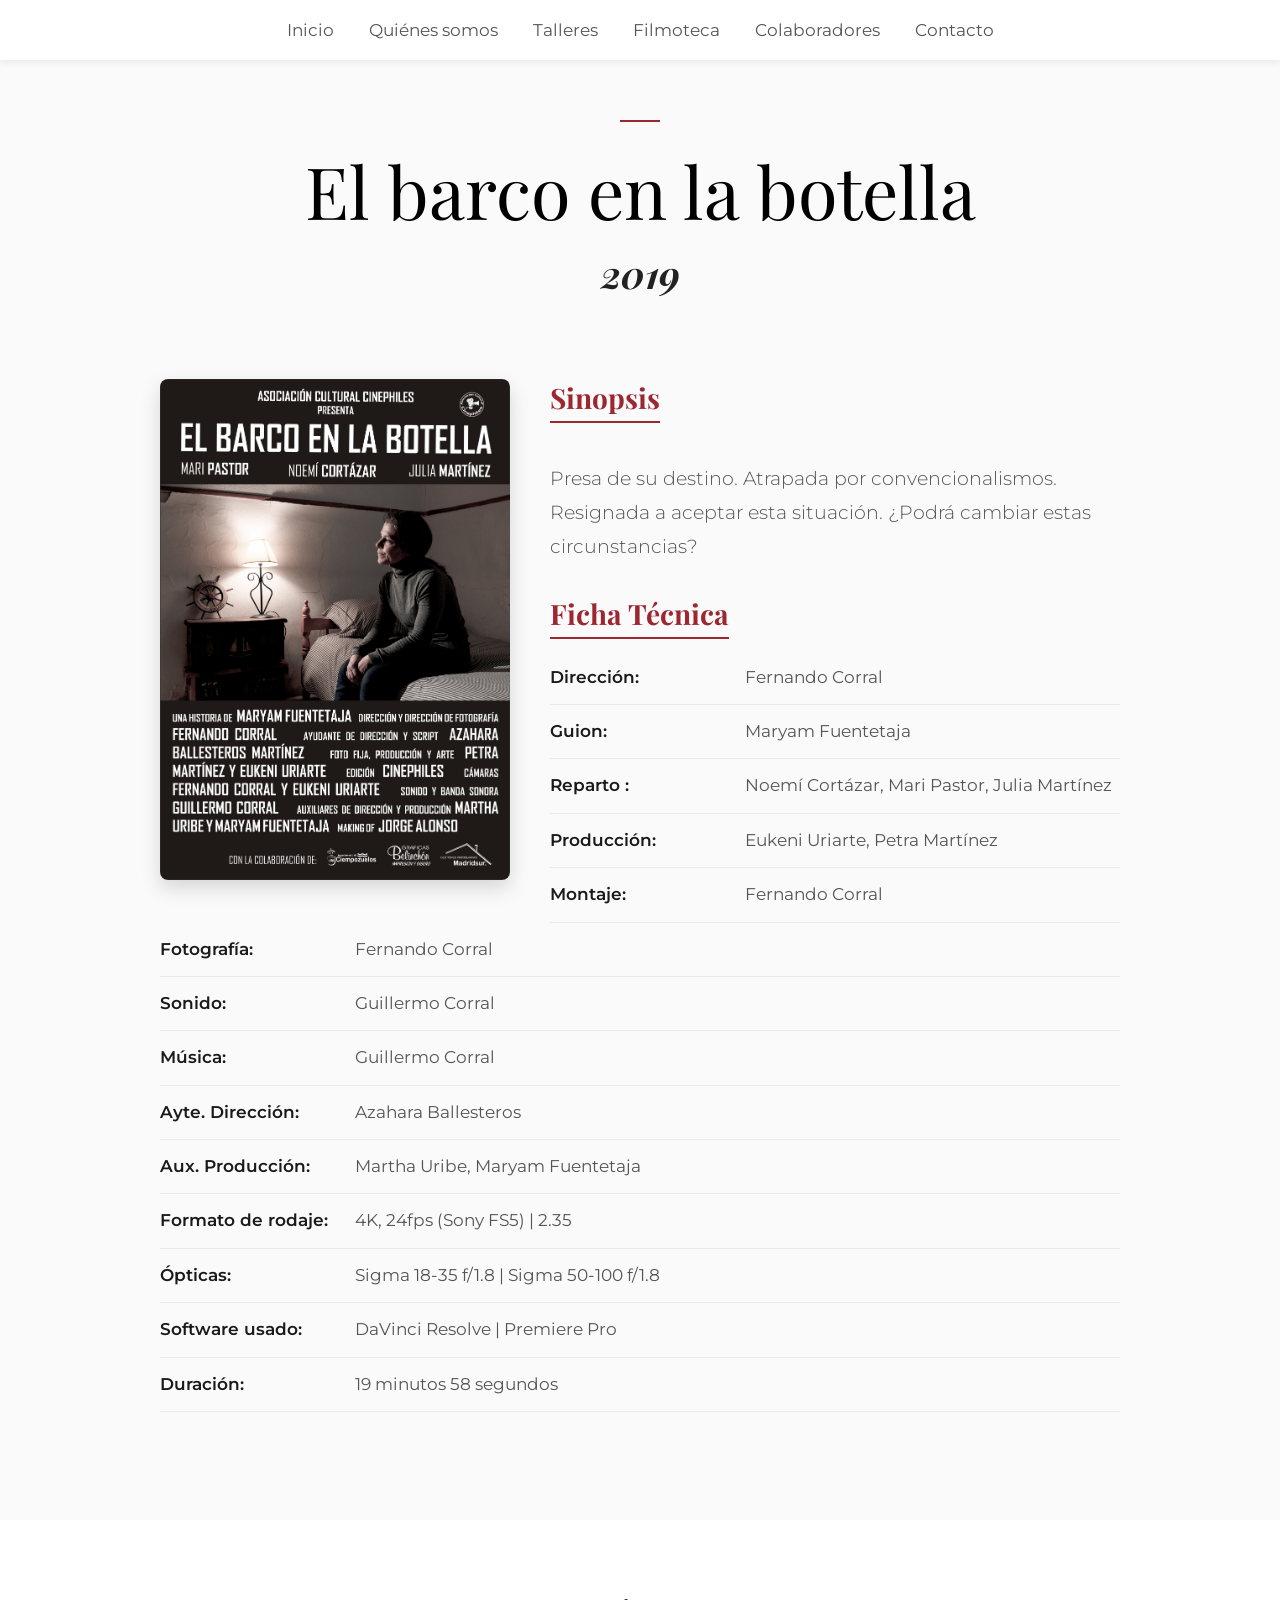
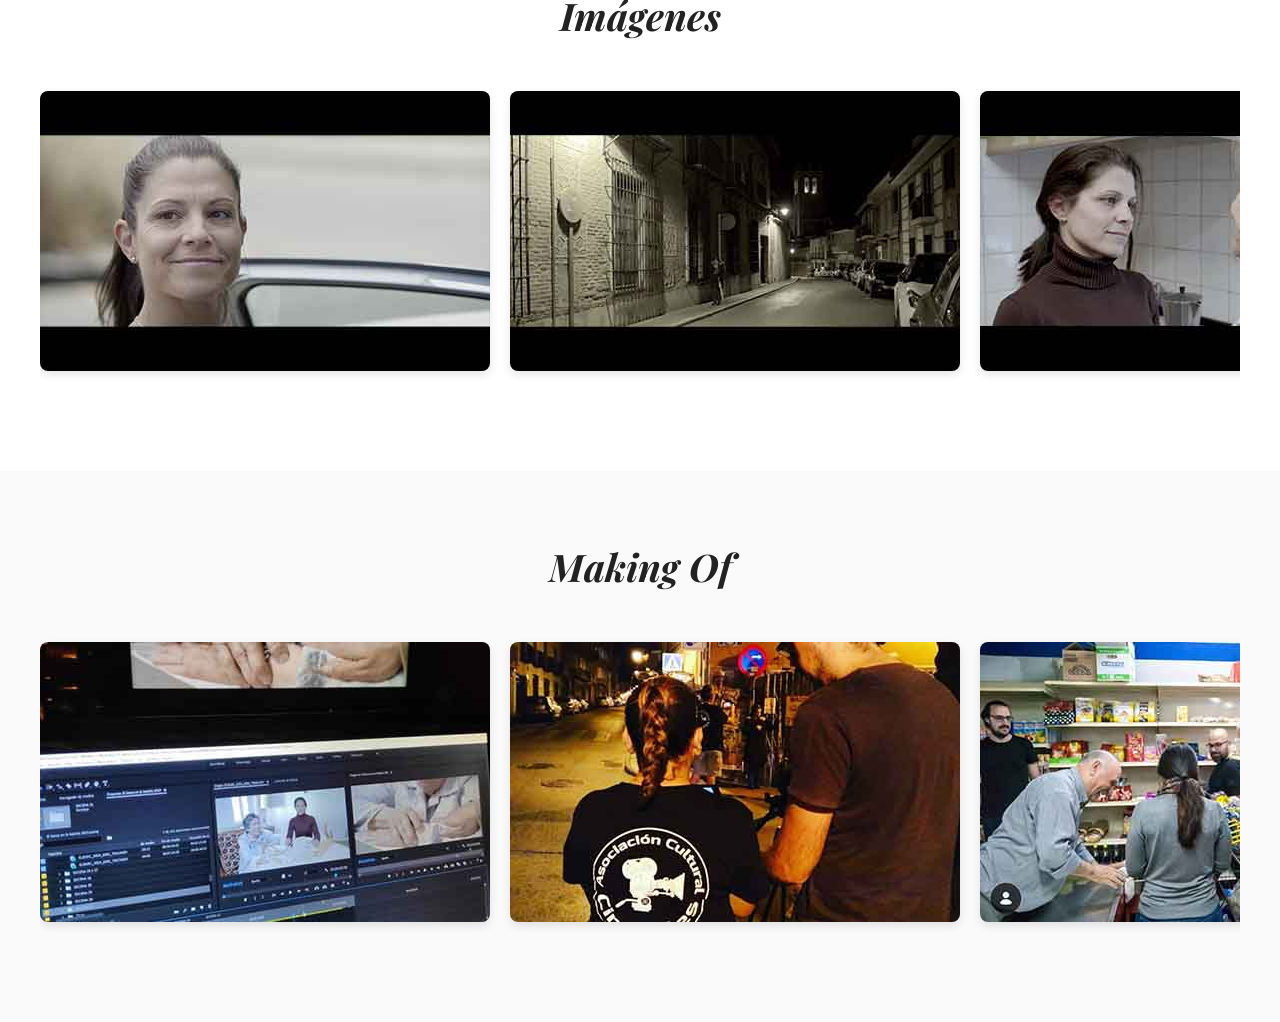
<file: corto-barco.html>
<!DOCTYPE html>
<html lang="es">
<head>
    <meta charset="UTF-8">
    <!-- ETIQUETA IMPRESCINDIBLE PARA MÓVILES -->
    <meta name="viewport" content="width=device-width, initial-scale=1.0">
    <title>Cinephiles - Asociación Cultural</title>
    <link rel="stylesheet" href="estilo.css">
</head>
<body>

    <!-- MENÚ DE NAVEGACIÓN FIJO -->
    <header>
        <nav>
            <ul>
               <li><a href="index.html#inicio">Inicio</a></li>
                <li><a href="index.html#quienes-somos">Quiénes somos</a></li>
                <li><a href="index.html#talleres">Talleres</a></li>
                <li><a href="index.html#filmoteca">Filmoteca</a></li>
                <li><a href="index.html#colaboradores">Colaboradores</a></li>
                <li><a href="index.html#contacto">Contacto</a></li>
        </nav>
    </header>

    <main>
        <!-- SECCIÓN PRINCIPAL DEL CORTO -->
        <section class="seccion bg-claro seccion-corto">
            <div class="corto-header">
                <div class="linea-roja"></div>
                <h1 class="seccion-title">El barco en la botella</h1>
                <h2 class="seccion-subtitle">2019</h2>
            </div>

            <!-- Contenedor ajustado para que no se separe demasiado -->
            <div class="corto-contenedor-principal">
                
                <div class="corto-layout-dos-columnas">
                    <!-- IZQUIERDA: Cartel -->
                    <div class="corto-poster">
                        <img src="cartel-barco.jpg" alt="Cartel del cortometraje">
                    </div>
                    
                    <!-- DERECHA: Todos los textos alineados a la izq y cerca del cartel -->
                  <div class="corto-textos">
                        
                        <h3>Sinopsis</h3>
                        <p class="corto-texto">Presa de su destino. Atrapada por convencionalismos. Resignada a aceptar esta situación. ¿Podrá cambiar estas circunstancias?</p>
                        
                    <h3>Ficha Técnica</h3>
                      <ul class="ficha-tecnica">
                          <li><strong>Dirección:</strong> Fernando Corral</li>
                          <li><strong>Guion:</strong> Maryam Fuentetaja</li>
                          <li><strong>Reparto :</strong>Noemí Cortázar, Mari Pastor, Julia Martínez</li>
                          <li><strong>Producción:</strong> Eukeni Uriarte, Petra Martínez</li>
						  <li><strong>Montaje:</strong> Fernando Corral</li>
						  <li><strong>Fotografía:</strong> Fernando Corral</li>
						  <li><strong>Sonido:</strong> Guillermo Corral</li>
						  <li><strong>Música:</strong> Guillermo Corral</li>
						  <li><strong>Ayte. Dirección:</strong> Azahara Ballesteros</li>
						  <li><strong>Aux. Producción:</strong> Martha Uribe, Maryam Fuentetaja</li>
                          <li><strong>Formato de rodaje:</strong> 4K, 24fps (Sony FS5) | 2.35</li>
                          <li><strong>Ópticas:</strong> Sigma 18-35 f/1.8 | Sigma 50-100 f/1.8</li>
                          <li><strong>Software usado:</strong>DaVinci Resolve | Premiere Pro</li>
                          <li><strong>Duración:</strong> 19 minutos 58 segundos</li>
                      </ul>
                        
                    </div>
                </div>

            </div>
        </section>

        <!-- SECCIÓN: CARRUSEL DE IMÁGENES -->
        <section class="seccion-galeria bg-blanco">
            <h2 class="seccion-subtitle text-center">Imágenes</h2>
            <div class="galeria-carrusel">
                <img src="barco-frame1.jpg" alt="Frame 1" class="galeria-item">
                <img src="barco-frame2.jpg" alt="Frame 2" class="galeria-item">
                <img src="barco-frame3.jpg" alt="Frame 3" class="galeria-item">
                <img src="barco-frame4.jpg" alt="Frame 4" class="galeria-item">
                <img src="barco-frame5.jpg" alt="Frame 5" class="galeria-item">
                <img src="barco-frame6.jpg" alt="Frame 6" class="galeria-item">
				<img src="barco-frame7.jpg" alt="Frame 7" class="galeria-item">
				<img src="barco-frame8.jpg" alt="Frame 8" class="galeria-item">
				<img src="barco-frame9.jpg" alt="Frame 9" class="galeria-item">
				<img src="barco-frame10.jpg" alt="Frame 10" class="galeria-item">
				<img src="barco-frame11.jpg" alt="Frame 11" class="galeria-item">
            </div>
        </section>

        <!-- SECCIÓN: CARRUSEL DE MAKING OFF -->
        <section class="seccion-galeria bg-claro">
            <h2 class="seccion-subtitle text-center">Making Of</h2>
            <div class="galeria-carrusel">
                <img src="barco-making1.jpg" alt="Making of 1" class="galeria-item">
                <img src="barco-making2.jpg" alt="Making of 2" class="galeria-item">
                <img src="barco-making3.jpg" alt="Making of 3" class="galeria-item">
                <img src="barco-making4.jpg" alt="Making of 4" class="galeria-item">
                <img src="barco-making5.jpg" alt="Making of 5" class="galeria-item">
                <img src="barco-making6.jpg" alt="Making of 6" class="galeria-item">
                <img src="barco-making7.jpg" alt="Making of 7" class="galeria-item">
                <img src="barco-making8.jpg" alt="Making of 8" class="galeria-item">
                <img src="barco-making9.jpg" alt="Making of 9" class="galeria-item">
            </div>
        </section>
    </main>

</body>
</html>
</file>
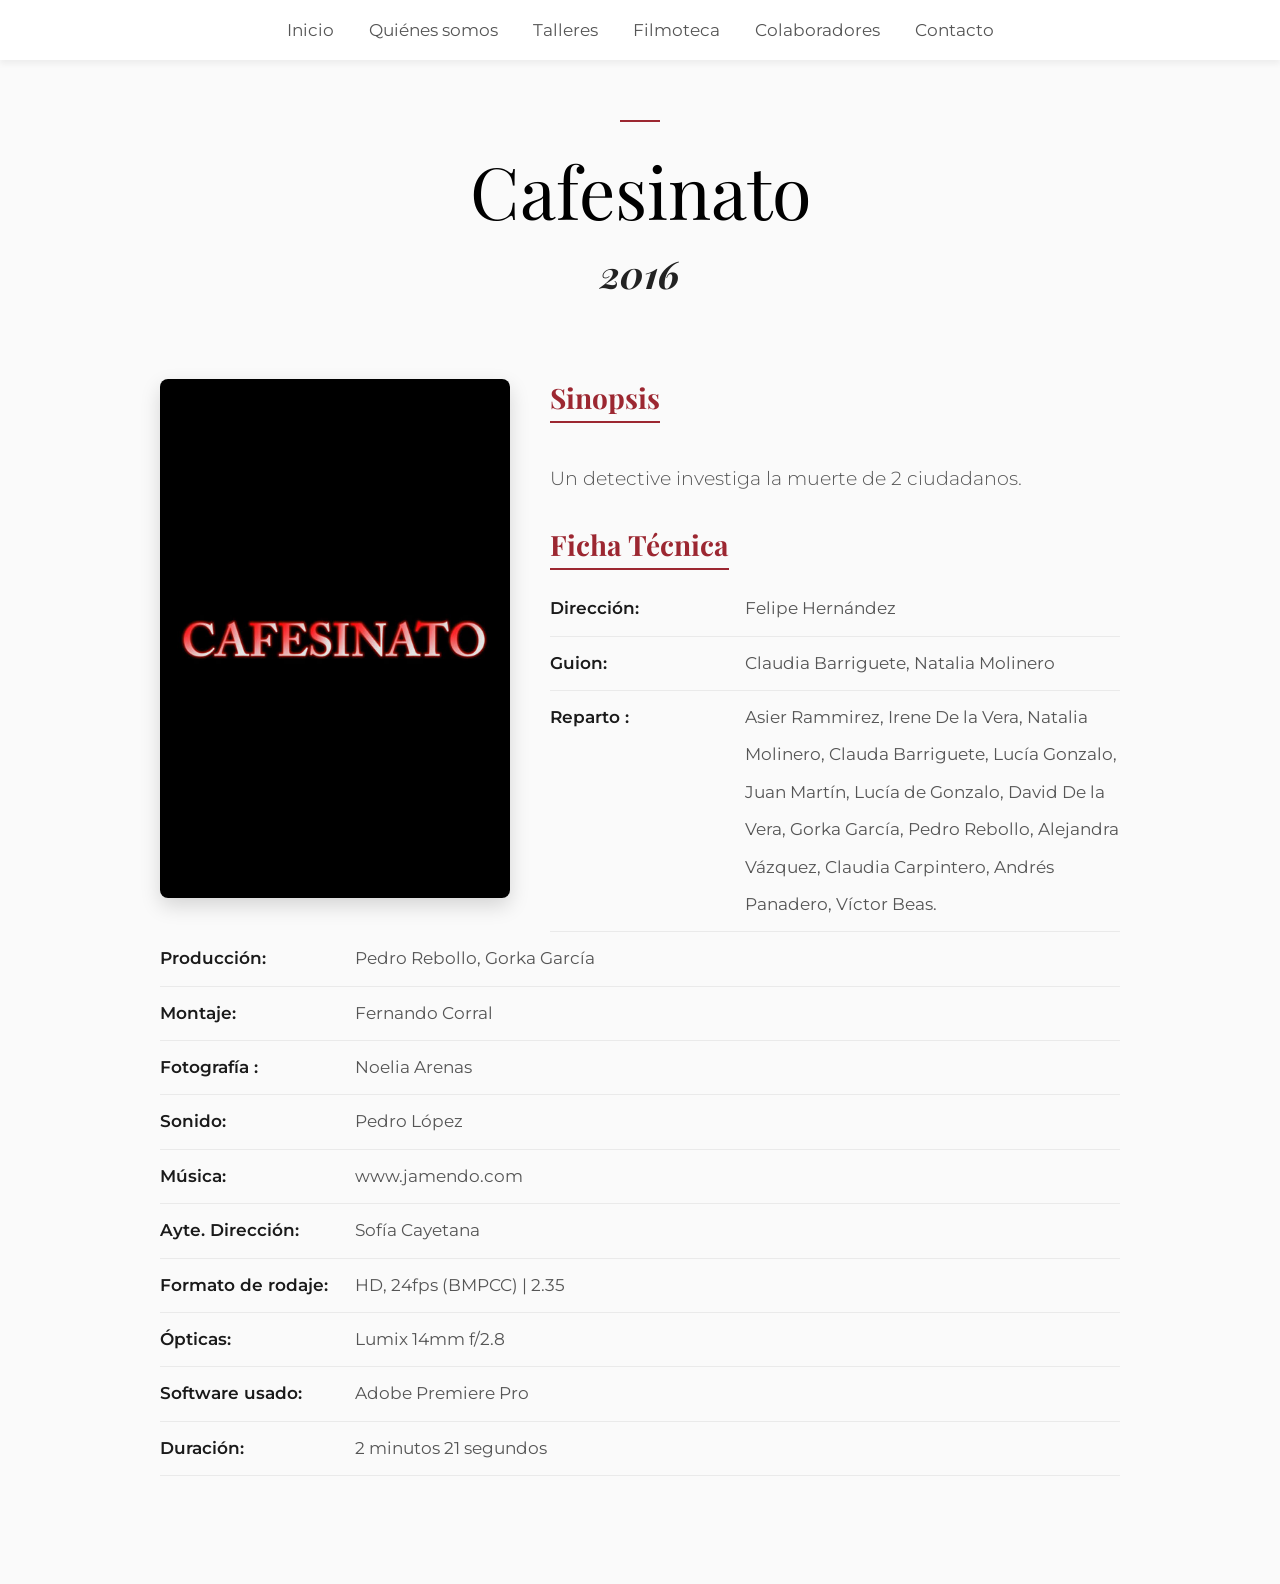
<file: corto-cafesinato.html>
<!DOCTYPE html>
<html lang="es">
<head>
    <meta charset="UTF-8">
    <!-- ETIQUETA IMPRESCINDIBLE PARA MÓVILES -->
    <meta name="viewport" content="width=device-width, initial-scale=1.0">
    <title>Cinephiles - Asociación Cultural</title>
    <link rel="stylesheet" href="estilo.css">
</head>
<body>

    <!-- MENÚ DE NAVEGACIÓN FIJO -->
   <header>
        <nav>
            <ul>
               <li><a href="index.html#inicio">Inicio</a></li>
                <li><a href="index.html#quienes-somos">Quiénes somos</a></li>
                <li><a href="index.html#talleres">Talleres</a></li>
                <li><a href="index.html#filmoteca">Filmoteca</a></li>
                <li><a href="index.html#colaboradores">Colaboradores</a></li>
                <li><a href="index.html#contacto">Contacto</a></li>
            </ul>
        </nav>
    </header>

    <main>
        <!-- SECCIÓN PRINCIPAL DEL CORTO -->
        <section class="seccion bg-claro seccion-corto">
            <div class="corto-header">
                <div class="linea-roja"></div>
                <h1 class="seccion-title">Cafesinato</h1>
                <h2 class="seccion-subtitle">2016</h2>
            </div>

            <!-- Contenedor ajustado para que no se separe demasiado -->
            <div class="corto-contenedor-principal">
                
                <div class="corto-layout-dos-columnas">
                    <!-- IZQUIERDA: Cartel -->
                    <div class="corto-poster">
                        <img src="cartel-cafesinato.jpg" alt="Cartel del cortometraje">
                    </div>
                    
                    <!-- DERECHA: Todos los textos alineados a la izq y cerca del cartel -->
                  <div class="corto-textos">
                        
                        <h3>Sinopsis</h3>
                        <p class="corto-texto">Un detective investiga la muerte de 2 ciudadanos.&nbsp;</p>
                        
                    <h3>Ficha Técnica</h3>
                      <ul class="ficha-tecnica">
                          <li><strong>Dirección:</strong> Felipe Hernández</li>
                          <li><strong>Guion:</strong> Claudia Barriguete, Natalia Molinero</li>
                          <li><strong>Reparto :</strong>Asier Rammirez, Irene De la Vera, Natalia Molinero, Clauda Barriguete, Lucía Gonzalo, Juan Martín, Lucía de Gonzalo, David De la Vera,&nbsp;Gorka García,&nbsp;Pedro Rebollo, Alejandra Vázquez, Claudia Carpintero, Andrés Panadero, Víctor Beas.</li>
                          <li><strong>Producción:</strong> Pedro Rebollo, Gorka García</li>
						  <li><strong>Montaje:</strong> Fernando Corral</li>
						  <li><strong>Fotografía :</strong> Noelia Arenas</li>
						  <li><strong>Sonido:</strong> Pedro López</li>
						  <li><strong>Música:</strong> www.jamendo.com</li>
						  <li><strong>Ayte. Dirección:</strong> Sofía Cayetana</li>
                          <li><strong>Formato de rodaje:</strong> HD, 24fps (BMPCC) | 2.35</li>
                          <li><strong>Ópticas:</strong> Lumix 14mm f/2.8</li>
                          <li><strong>Software usado:</strong>Adobe Premiere Pro&nbsp; &nbsp; &nbsp;</li>
                          <li><strong>Duración:</strong> 2 minutos 21 segundos</li>
                      </ul>
                        
                    </div>
                </div>

            </div>
        </section>
    </main>

</body>
</html>
</file>
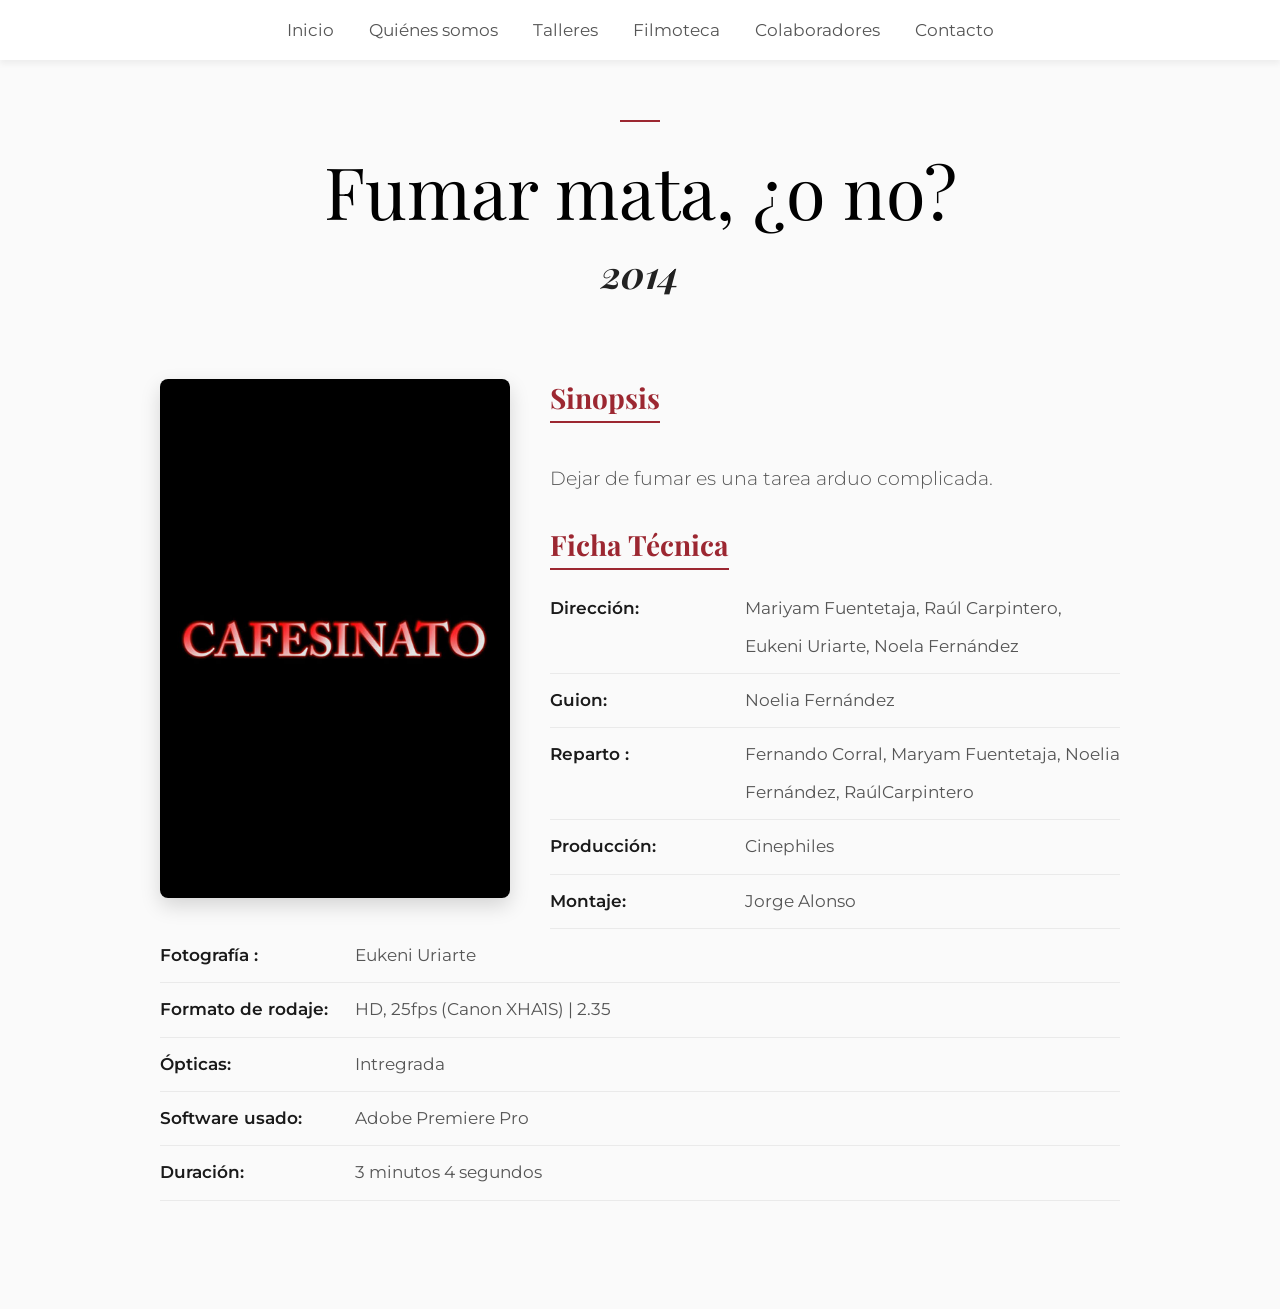
<file: corto-fumar.html>
<!DOCTYPE html>
<html lang="es">
<head>
   <meta charset="UTF-8">
    <!-- ETIQUETA IMPRESCINDIBLE PARA MÓVILES -->
    <meta name="viewport" content="width=device-width, initial-scale=1.0">
    <title>Cinephiles - Asociación Cultural</title>
    <link rel="stylesheet" href="estilo.css">
</head>
<body>

    <!-- MENÚ DE NAVEGACIÓN FIJO -->
   <header>
        <nav>
            <ul>
                <li><a href="index.html#inicio">Inicio</a></li>
                <li><a href="index.html#quienes-somos">Quiénes somos</a></li>
                <li><a href="index.html#talleres">Talleres</a></li>
                <li><a href="index.html#filmoteca">Filmoteca</a></li>
                <li><a href="index.html#colaboradores">Colaboradores</a></li>
                <li><a href="index.html#contacto">Contacto</a></li>
            </ul>
        </nav>
    </header>

    <main>
        <!-- SECCIÓN PRINCIPAL DEL CORTO -->
        <section class="seccion bg-claro seccion-corto">
            <div class="corto-header">
                <div class="linea-roja"></div>
                <h1 class="seccion-title">Fumar mata, ¿o no?</h1>
                <h2 class="seccion-subtitle">2014</h2>
            </div>

            <!-- Contenedor ajustado para que no se separe demasiado -->
            <div class="corto-contenedor-principal">
                
                <div class="corto-layout-dos-columnas">
                    <!-- IZQUIERDA: Cartel -->
                    <div class="corto-poster">
                        <img src="cartel-cafesinato.jpg" alt="Cartel del cortometraje">
                    </div>
                    
                    <!-- DERECHA: Todos los textos alineados a la izq y cerca del cartel -->
                  <div class="corto-textos">
                        
                        <h3>Sinopsis</h3>
                        <p class="corto-texto">Dejar de fumar es una tarea arduo complicada.</p>
                        
                    <h3>Ficha Técnica</h3>
                      <ul class="ficha-tecnica">
                          <li><strong>Dirección:</strong> Mariyam Fuentetaja, Raúl Carpintero, Eukeni Uriarte, Noela Fernández</li>
                          <li><strong>Guion:</strong> Noelia Fernández</li>
                          <li><strong>Reparto :</strong>Fernando Corral, Maryam Fuentetaja, Noelia Fernández, RaúlCarpintero</li>
                          <li><strong>Producción:</strong> Cinephiles</li>
						  <li><strong>Montaje:</strong> Jorge Alonso</li>
						  <li><strong>Fotografía :</strong> Eukeni Uriarte</li>
                          <li><strong>Formato de rodaje:</strong> HD, 25fps (Canon XHA1S) | 2.35</li>
                          <li><strong>Ópticas:</strong> Intregrada</li>
                          <li><strong>Software usado:</strong>Adobe Premiere Pro&nbsp; &nbsp; &nbsp;</li>
                          <li><strong>Duración:</strong> 3 minutos 4 segundos</li>
                      </ul>
                        
                    </div>
                </div>

            </div>
        </section>
    </main>

</body>
</html>
</file>
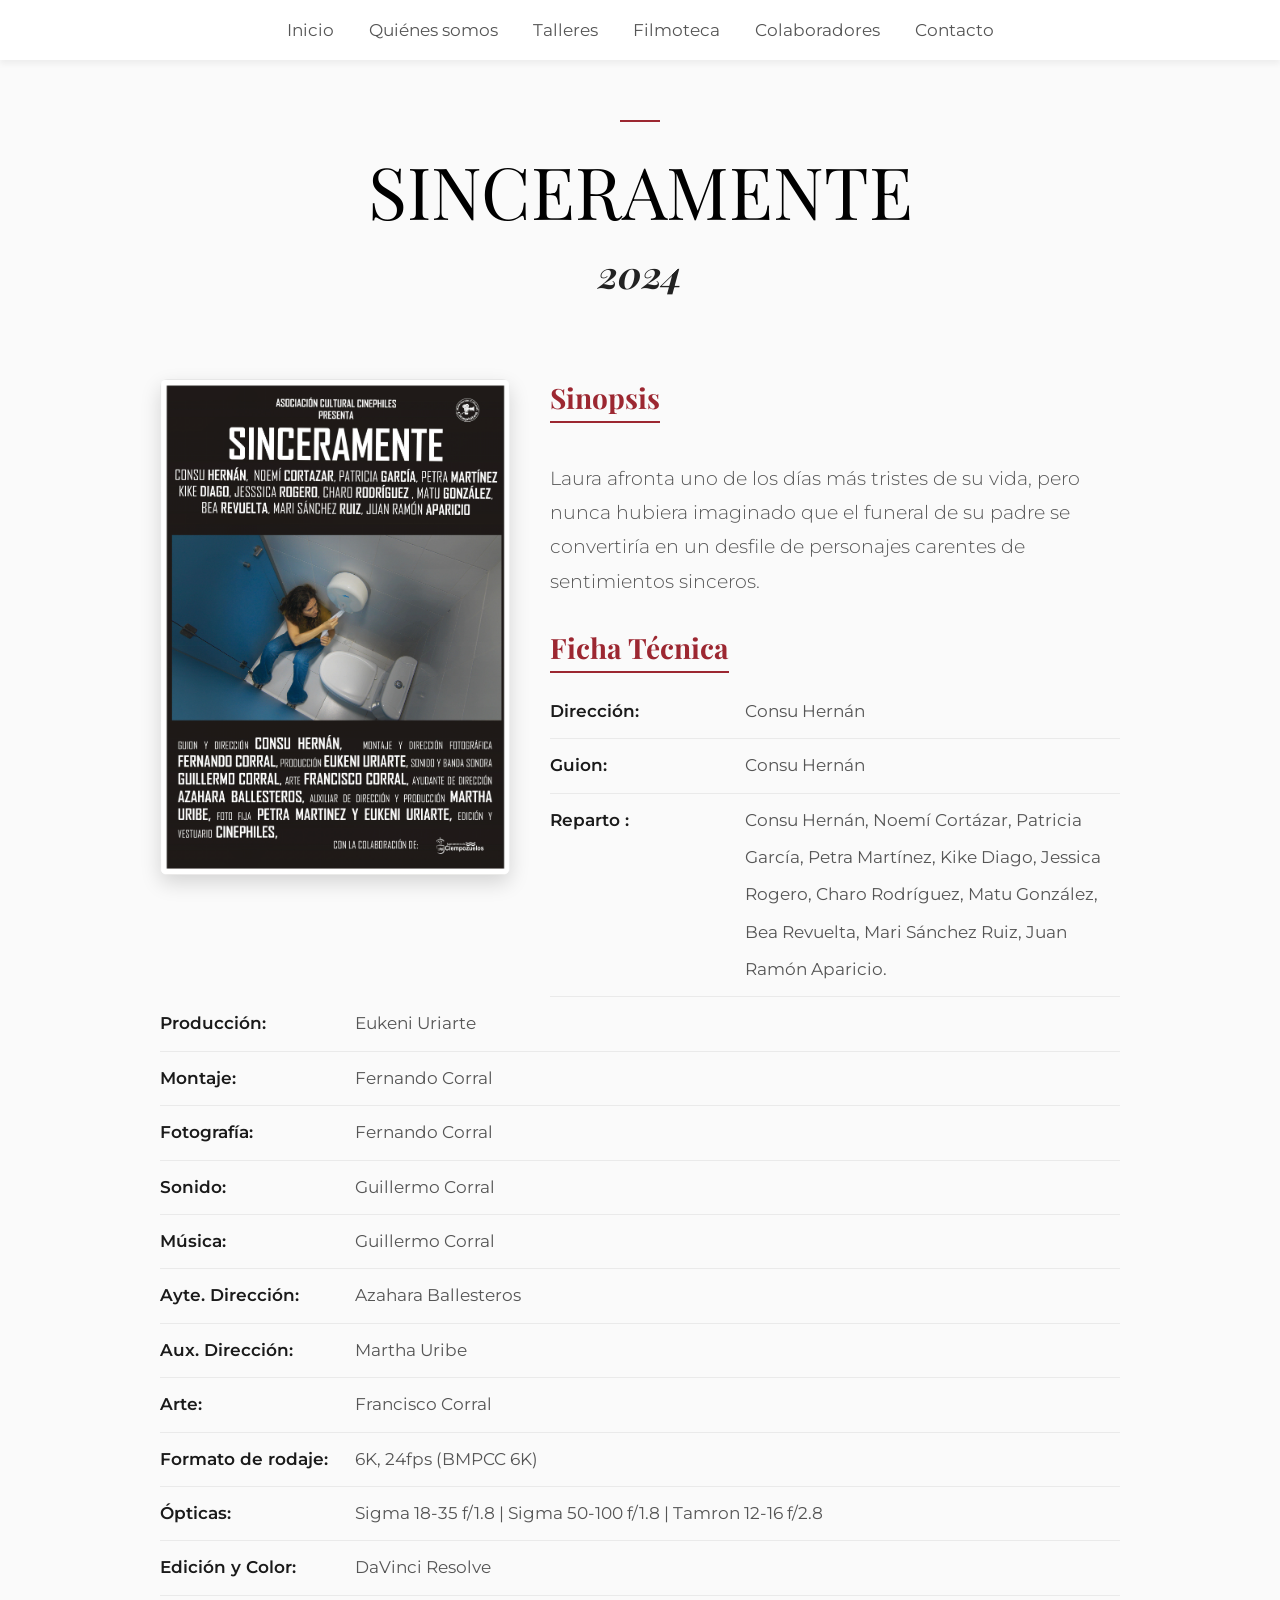
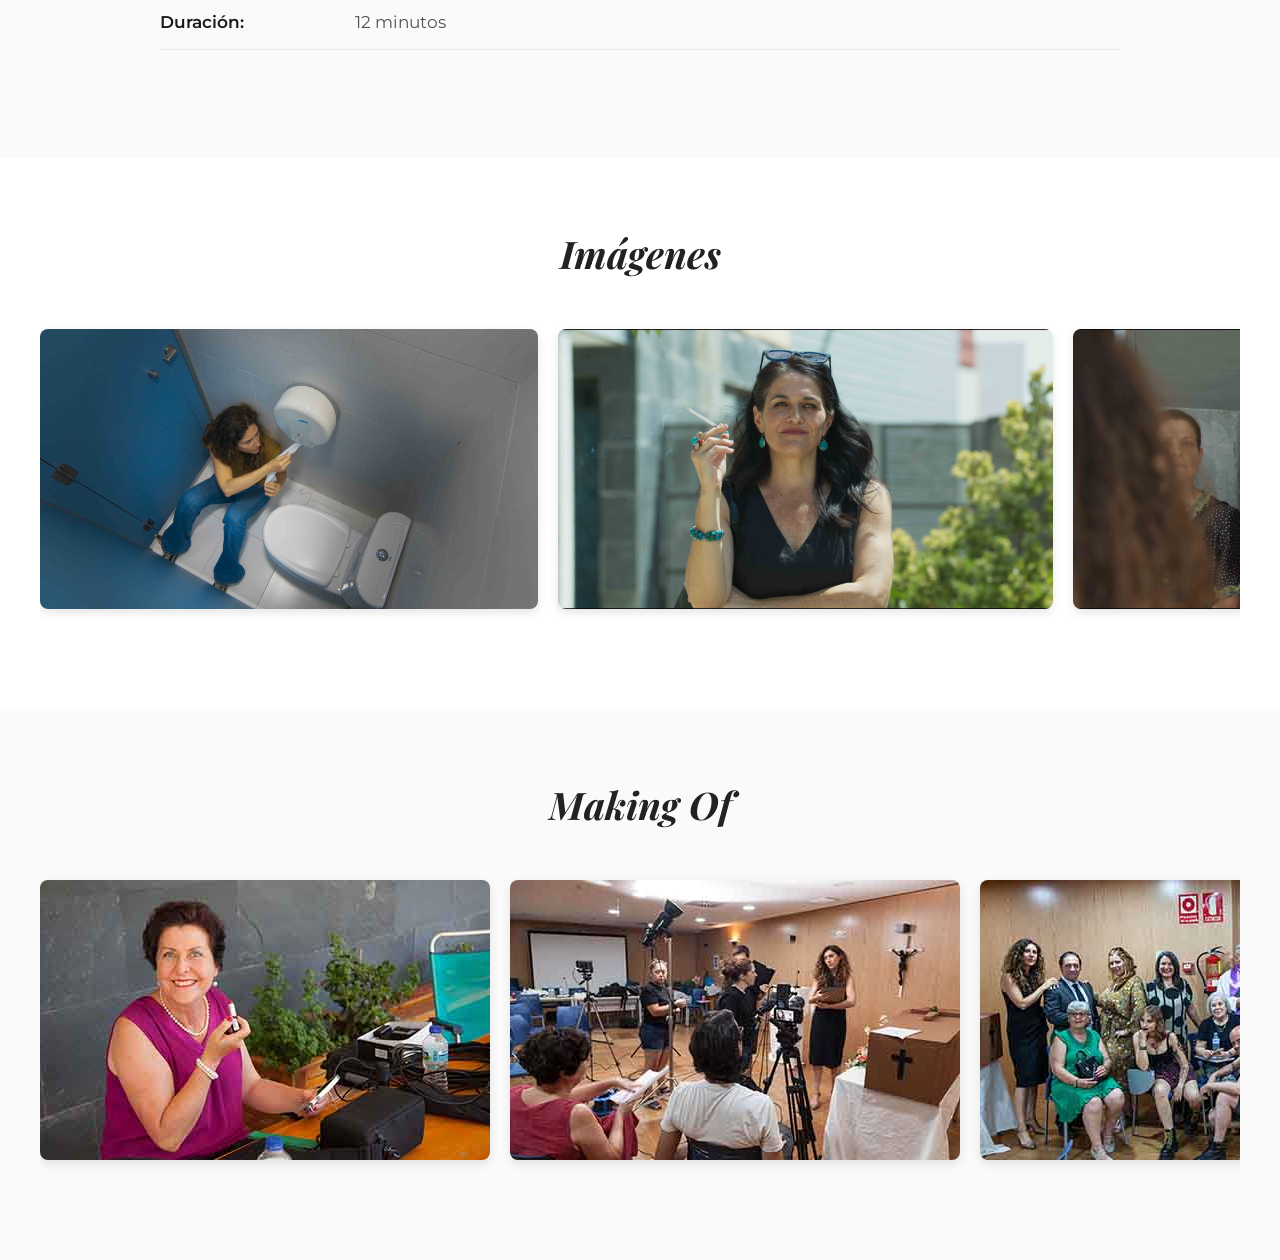
<file: corto-sinceramente.html>
<!DOCTYPE html>
<html lang="es">
<head>
   <meta charset="UTF-8">
    <!-- ETIQUETA IMPRESCINDIBLE PARA MÓVILES -->
    <meta name="viewport" content="width=device-width, initial-scale=1.0">
    <title>Cinephiles - Asociación Cultural</title>
    <link rel="stylesheet" href="estilo.css">
</head>
<body>

    <!-- MENÚ DE NAVEGACIÓN FIJO -->
   <header>
        <nav>
            <ul>
                <li><a href="index.html#inicio">Inicio</a></li>
                <li><a href="index.html#quienes-somos">Quiénes somos</a></li>
                <li><a href="index.html#talleres">Talleres</a></li>
                <li><a href="index.html#filmoteca">Filmoteca</a></li>
                <li><a href="index.html#colaboradores">Colaboradores</a></li>
                <li><a href="index.html#contacto">Contacto</a></li>
            </ul>
        </nav>
    </header>

    <main>
        <!-- SECCIÓN PRINCIPAL DEL CORTO -->
        <section class="seccion bg-claro seccion-corto">
            <div class="corto-header">
                <div class="linea-roja"></div>
                <h1 class="seccion-title">SINCERAMENTE</h1>
                <h2 class="seccion-subtitle">2024</h2>
            </div>

            <!-- Contenedor ajustado para que no se separe demasiado -->
            <div class="corto-contenedor-principal">
                
                <div class="corto-layout-dos-columnas">
                    <!-- IZQUIERDA: Cartel -->
                    <div class="corto-poster">
                        <img src="cartel-sinceramente.jpg" alt="Cartel del cortometraje">
                    </div>
                    
                    <!-- DERECHA: Todos los textos alineados a la izq y cerca del cartel -->
                  <div class="corto-textos">
                        
                    <h3>Sinopsis</h3>
                        <p class="corto-texto">Laura afronta uno de los días más tristes de su vida, pero nunca hubiera imaginado que el funeral de su padre se convertiría en un desfile de personajes carentes de sentimientos sinceros. </p>
                        
                    <h3>Ficha Técnica</h3>
                      <ul class="ficha-tecnica">
                          <li><strong>Dirección:</strong> Consu Hernán</li>
                          <li><strong>Guion:</strong> Consu Hernán</li>
                          <li><strong>Reparto :</strong> Consu Hernán, Noemí Cortázar, Patricia García, Petra Martínez, Kike Diago, Jessica Rogero, Charo Rodríguez, Matu González, Bea Revuelta, Mari Sánchez Ruiz, Juan Ramón Aparicio.&nbsp;</li>
                          <li><strong>Producción:</strong> Eukeni Uriarte</li>
						  <li><strong>Montaje:</strong> Fernando Corral</li>
						  <li><strong>Fotografía:</strong> Fernando Corral</li>
						  <li><strong>Sonido:</strong> Guillermo Corral</li>
						  <li><strong>Música:</strong> Guillermo Corral</li>
						  <li><strong>Ayte. Dirección:</strong> Azahara Ballesteros</li>
						  <li><strong>Aux. Dirección:</strong> Martha Uribe</li>
						  <li><strong>Arte:</strong>Francisco Corral</li>
                          <li><strong>Formato de rodaje:</strong> 6K, 24fps (BMPCC 6K)</li>
                          <li><strong>Ópticas:</strong> Sigma 18-35 f/1.8 | Sigma 50-100 f/1.8 | Tamron 12-16 f/2.8</li>
                          <li><strong>Edición y Color:</strong>DaVinci Resolve</li>
                          <li><strong>Duración:</strong> 12 minutos</li>
                      </ul>
                        
                    </div>
                </div>

            </div>
        </section>

        <!-- SECCIÓN: CARRUSEL DE IMÁGENES -->
        <section class="seccion-galeria bg-blanco">
            <h2 class="seccion-subtitle text-center">Imágenes</h2>
            <div class="galeria-carrusel">
                <img src="sinceramente_frame1.jpg" alt="Frame 1" class="galeria-item">
                <img src="sinceramente_frame2.jpg" alt="Frame 2" class="galeria-item">
                <img src="sinceramente_frame3.jpg" alt="Frame 3" class="galeria-item">
                <img src="sinceramente_frame4.jpg" alt="Frame 4" class="galeria-item">
                <img src="sinceramente_frame5.jpg" alt="Frame 5" class="galeria-item">
                <img src="sinceramente_frame6.jpg" alt="Frame 6" class="galeria-item">
				<img src="sinceramente_frame7.jpg" alt="Frame 7" class="galeria-item">
				<img src="sinceramente_frame8.jpg" alt="Frame 8" class="galeria-item">
				<img src="sinceramente_frame9.jpg" alt="Frame 9" class="galeria-item">
				<img src="sinceramente_frame10.jpg" alt="Frame 10" class="galeria-item">
				<img src="sinceramente_frame11.jpg" alt="Frame 11" class="galeria-item">
				<img src="sinceramente_frame12.jpg" alt="Frame 12" class="galeria-item">
            </div>
        </section>

        <!-- SECCIÓN: CARRUSEL DE MAKING OFF -->
        <section class="seccion-galeria bg-claro">
            <h2 class="seccion-subtitle text-center">Making Of</h2>
            <div class="galeria-carrusel">
                <img src="sinceramente-making1.jpg" alt="Making of 1" class="galeria-item">
                <img src="sinceramente-making2.jpg" alt="Making of 2" class="galeria-item">
                <img src="sinceramente-making3.jpg" alt="Making of 3" class="galeria-item">
                <img src="sinceramente-making4.jpg" alt="Making of 4" class="galeria-item">
                <img src="sinceramente-making5.jpg" alt="Making of 5" class="galeria-item">
                <img src="sinceramente-making6.jpg" alt="Making of 6" class="galeria-item">
                <img src="sinceramente-making7.jpg" alt="Making of 7" class="galeria-item">
                <img src="sinceramente-making8.jpg" alt="Making of 8" class="galeria-item">
                <img src="sinceramente-making9.jpg" alt="Making of 9" class="galeria-item">
                <img src="sinceramente-making10.jpg" alt="Making of 10" class="galeria-item">
            </div>
        </section>
    </main>

</body>
</html>
</file>
<file: estilo.css>
/* Importamos las fuentes */
@import url('https://fonts.googleapis.com/css2?family=Montserrat:wght@300;400;500&family=Playfair+Display:ital,wght@0,400;0,600;1,400;1,600&display=swap');

/* Activa el scroll suave en toda la página */
html {
    scroll-behavior: smooth;
}

:root {
    --rojo-cine: #9c2731;
    --texto-oscuro: #1a1a1a;
    --texto-gris: #555555;
    --fondo-claro: #fafafa;
    --fondo-blanco: #ffffff;
}

body {
    margin: 0; padding: 0;
    font-family: 'Montserrat', sans-serif;
    color: var(--texto-oscuro);
    background-color: var(--fondo-claro);
    overflow-x: hidden; /* Evita desplazamientos laterales no deseados */
}

/* Menú FIJO en la parte superior */
header {
    position: sticky;
    top: 0;
    z-index: 1000;
    display: flex; 
    justify-content: center; 
    align-items: center; 
    padding: 20px 60px; 
    background-color: var(--fondo-blanco);
    box-shadow: 0 4px 6px rgba(0,0,0,0.05); /* Sombra suave para separarlo del contenido */
}

/* --- ESTILOS NAVEGACIÓN Y MENÚ CENTRADO --- */
nav {
    display: flex;
    justify-content: center;
    width: 100%;
}

nav ul { 
    list-style: none; 
    display: flex; 
    justify-content: center;
    align-items: center; 
    gap: 35px; 
    margin: 0; 
    padding: 0; 
}

nav a { 
    text-decoration: none; 
    color: var(--texto-gris); 
    font-size: 17px; 
    padding-bottom: 5px; 
    transition: color 0.3s; 
    text-align: center;
    white-space: nowrap;
}

nav a:hover { 
    color: var(--rojo-cine); 
}

/* Secciones individuales */
.seccion {
    display: flex; flex-direction: column; align-items: center; text-align: center;
    padding: 100px 20px; 
    min-height: 70vh; 
    justify-content: center;
    scroll-margin-top: 80px; 
    box-sizing: border-box;
}

/* Alternamos colores de fondo para diferenciar las secciones */
.bg-blanco { background-color: var(--fondo-blanco); }
.bg-claro { background-color: var(--fondo-claro); }

.linea-roja { width: 40px; height: 2px; background-color: var(--rojo-cine); margin-bottom: 20px; }
.seccion-pretitle { font-size: 14px; letter-spacing: 4px; color: var(--texto-gris); margin-bottom: 10px; text-transform: uppercase; }
.seccion-title { font-family: 'Playfair Display', serif; font-size: 72px; margin: 0; font-weight: 400; color: #000; }
.seccion-subtitle { font-family: 'Playfair Display', serif; font-style: italic; font-size: 38px; margin: 10px 0 30px 0; color: #222; }
.seccion-text { font-size: 19px; line-height: 1.8; color: var(--texto-gris); font-weight: 300; margin-bottom: 40px; max-width: 800px; }

/* Listas (para talleres y filmoteca) */
ul.lista-contenidos { text-align: left; max-width: 600px; margin: 0 auto 40px auto; line-height: 1.8; font-weight: 300; color: var(--texto-gris); }
ul.lista-contenidos li { margin-bottom: 15px; }
ul.lista-contenidos strong { color: var(--texto-oscuro); font-weight: 500; }

/* Botones */
.botones { display: flex; gap: 20px; justify-content: center; }
.btn { padding: 15px 30px; font-size: 14px; letter-spacing: 2px; text-decoration: none; text-transform: uppercase; transition: 0.3s; }
.btn-primario { background-color: var(--rojo-cine); color: #fff; border: 1px solid var(--rojo-cine); }
.btn-primario:hover { background-color: #7a1d25; }
.btn-secundario { background-color: transparent; color: var(--texto-oscuro); border: 1px solid var(--texto-oscuro); }
.btn-secundario:hover { background-color: #f0f0f0; }

/* --- ESTILOS PARA EL CARRUSEL DE LA FILMOTECA --- */
.carrusel-contenedor {
    display: flex;
    flex-direction: row-reverse; 
    gap: 30px;
    overflow-x: auto; 
    padding: 20px 10px;
    max-width: 1000px;
    width: 100%;
    scroll-snap-type: x mandatory; 
    scroll-behavior: smooth;
    box-sizing: border-box;
}

.carrusel-contenedor::-webkit-scrollbar { height: 8px; }
.carrusel-contenedor::-webkit-scrollbar-track { background: #f1f1f1; border-radius: 4px; }
.carrusel-contenedor::-webkit-scrollbar-thumb { background: var(--rojo-cine); border-radius: 4px; }

.carrusel-item {
    flex: 0 0 250px; 
    display: flex;
    flex-direction: column;
    align-items: center;
    text-align: center;
    scroll-snap-align: start; 
    background-color: var(--fondo-claro);
    padding: 20px;
    border-radius: 8px;
    box-shadow: 0 4px 10px rgba(0,0,0,0.05);
    box-sizing: border-box;
}

.carrusel-año { font-size: 17px; font-weight: 500; color: var(--rojo-cine); margin-bottom: 10px; letter-spacing: 2px; }
.carrusel-cartel { width: 100%; height: 350px; object-fit: cover; border-radius: 4px; margin-bottom: 15px; box-shadow: 0 4px 8px rgba(0,0,0,0.1); }
.carrusel-titulo { font-family: 'Playfair Display', serif; font-size: 24px; margin: 0 0 15px 0; color: var(--texto-oscuro); min-height: 48px; display: flex; align-items: center; justify-content: center; }

.btn-ver {
    display: inline-block;
    padding: 10px 25px;
    background-color: var(--texto-oscuro);
    color: #fff;
    text-decoration: none;
    font-size: 13px; 
    text-transform: uppercase;
    letter-spacing: 1px;
    border-radius: 4px;
    transition: background-color 0.3s;
}

.btn-ver:hover { background-color: var(--rojo-cine); }

/* --- ESTILOS PARA LAS CAJAS DE TALLERES --- */
.talleres-contenedor {
    display: flex;
    justify-content: center;
    gap: 40px; 
    flex-wrap: nowrap; 
    max-width: 1000px; 
    width: 100%;
    margin: 40px auto 0 auto;
    padding: 0;
    box-sizing: border-box;
}

.taller-caja {
    flex: 0 0 280px; 
    height: 420px; 
    background-color: var(--fondo-blanco);
    border-radius: 8px;
    box-shadow: 0 4px 15px rgba(0,0,0,0.05);
    display: flex;
    flex-direction: column;
    align-items: center;
    justify-content: flex-start;
    position: relative;
    overflow: hidden; 
    border: 2px solid var(--rojo-cine); 
    cursor: default;
    box-sizing: border-box;
}

.taller-titulo { font-family: 'Playfair Display', serif; font-size: 29px; color: var(--texto-oscuro); text-align: center; padding-top: 50px; padding-left: 20px; padding-right: 20px; margin: 0; }
.taller-icono { width: 110px; height: auto; margin-top: 60px; transition: transform 0.3s ease; }
.taller-caja:hover .taller-icono { transform: scale(1.1); }

.taller-overlay {
    position: absolute;
    top: 0; left: 0;
    width: 100%; height: 100%;
    background-color: var(--rojo-cine);
    color: #ffffff;
    display: flex;
    flex-direction: column;
    align-items: center;
    justify-content: center;
    padding: 30px;
    box-sizing: border-box;
    text-align: center;
    opacity: 0; 
    transform: translateY(20px); 
    transition: all 0.3s ease-in-out; 
}

.taller-caja:hover .taller-overlay { opacity: 1; transform: translateY(0); }
.taller-overlay-titulo { font-family: 'Playfair Display', serif; font-size: 24px; margin: 0 0 15px 0; color: #ffffff; }
.taller-desc { font-size: 17px; line-height: 1.6; font-weight: 300; margin: 0; }

/* --- ESTILOS PARA LA SECCIÓN DE COLABORADORES --- */
.colaboradores-contenedor {
    display: flex;
    justify-content: center; 
    align-items: center;      
    gap: 60px;
    flex-wrap: wrap;
    max-width: 1000px;
    width: 100%;
    margin-top: 40px;
}

.colaborador-item { display: flex; align-items: center; justify-content: center; text-decoration: none; color: transparent; outline: none; height: 100px; min-width: 180px; }
.colaborador-logo { max-height: 80px; max-width: 220px; width: auto; height: auto; object-fit: contain; border: none; display: block; filter: none; opacity: 1; transition: transform 0.3s ease; }
.colaborador-item:hover .colaborador-logo { transform: scale(1.05); }

/* --- ESTILOS PARA REDES SOCIALES --- */
.redes-sociales {
    display: flex;
    flex-direction: row;        
    justify-content: center;   
    align-items: center;       
    gap: 45px;                 
    margin-top: 45px;          
}

.red-icon-link { display: inline-flex; align-items: center; justify-content: center; text-decoration: none; transition: transform 0.3s ease; }
.red-icon { width: 42px; height: 42px; display: block; }
.red-icon-link:hover { transform: scale(1.15) translateY(-3px); }

/* ========================================= */
/* --- ESTILOS PARA LA PÁGINA DEL CORTO --- */
/* ========================================= */

.seccion-corto { padding-top: 60px; }
.corto-header { display: flex; flex-direction: column; align-items: center; margin-bottom: 50px; }

.corto-contenedor-principal {
    max-width: 1000px; 
    margin: 0 auto;
    padding: 0 20px;
    width: 100%;
    box-sizing: border-box;
}

.corto-layout-dos-columnas { display: block; }
.corto-layout-dos-columnas::after { content: ""; display: table; clear: both; }

.corto-poster {
    float: left; 
    width: 350px; 
    max-width: 100%;
    margin-right: 40px; 
    margin-bottom: 20px; 
}

.corto-poster img {
    width: 100%;
    max-width: 100%; 
    height: auto;
    display: block;
    border-radius: 8px;
    box-shadow: 0 8px 20px rgba(0,0,0,0.15);
}

.corto-textos { display: block; text-align: left; }
.corto-textos h3 { font-family: 'Playfair Display', serif; font-size: 28px; color: var(--rojo-cine); margin-top: 0; margin-bottom: 20px; border-bottom: 2px solid var(--rojo-cine); display: inline-block; padding-bottom: 5px; }
.corto-textos h3:nth-of-type(2) { margin-top: 30px; }
.corto-texto { font-size: 19px; line-height: 1.8; color: var(--texto-gris); font-weight: 300; margin-bottom: 0; }

.ficha-tecnica { list-style: none; padding: 0; margin: 0; font-size: 17px; line-height: 2.2; color: var(--texto-gris); }
.ficha-tecnica li { border-bottom: 1px solid #eaeaea; padding-bottom: 8px; margin-bottom: 8px; display: flex; gap: 15px; }
.ficha-tecnica li strong { color: var(--texto-oscuro); flex: 0 0 180px; font-weight: 600; }

/* ========================================= */
/* --- CARUSSELES DE LA PÁGINA DEL CORTO --- */
/* ========================================= */

.seccion-galeria { padding: 60px 20px 80px 20px; width: 100%; box-sizing: border-box; }
.text-center { text-align: center; }

.galeria-carrusel {
    display: flex;
    gap: 20px;
    overflow-x: auto;
    padding: 20px 0;
    max-width: 1200px;
    margin: 0 auto;
    scroll-snap-type: x mandatory;
    scroll-behavior: smooth;
}

.galeria-carrusel::-webkit-scrollbar { height: 10px; }
.galeria-carrusel::-webkit-scrollbar-track { background: #e0e0e0; border-radius: 5px; }
.galeria-carrusel::-webkit-scrollbar-thumb { background: var(--rojo-cine); border-radius: 5px; }

.galeria-item {
    flex: 0 0 450px;
    height: 280px;
    object-fit: cover;
    border-radius: 8px;
    scroll-snap-align: center;
    box-shadow: 0 4px 10px rgba(0,0,0,0.1);
    transition: transform 0.3s ease;
}

.galeria-item:hover { transform: scale(1.02); }

/* ========================================= */
/* --- OPTIMIZACIÓN MÓVIL (RESPONSIVE) --- */
/* ========================================= */

@media (max-width: 900px) {
    /* Header y Menú con Scroll Lateral */
    header {
        padding: 15px 10px;
    }

    nav ul {
        justify-content: flex-start;
        gap: 20px;
        overflow-x: auto;
        padding: 5px 10px;
        -webkit-overflow-scrolling: touch;
    }

    nav a {
        font-size: 15px;
    }

    /* Reducción tipográfica general */
    .seccion {
        padding: 60px 15px;
        min-height: auto;
        scroll-margin-top: 60px;
    }

    .seccion-title {
        font-size: 42px;
    }

    .seccion-subtitle {
        font-size: 26px;
    }

    .seccion-text {
        font-size: 16px;
    }

    /* Adaptación Cajas de Talleres */
    .talleres-contenedor {
        flex-direction: column;
        align-items: center;
        gap: 25px;
    }

    .taller-caja {
        flex: 0 0 auto;
        width: 100%;
        max-width: 320px;
        height: 380px;
    }

    /* Activación del Overlay en Táctil al pulsar */
    .taller-caja:active .taller-overlay {
        opacity: 1;
        transform: translateY(0);
    }

    /* Adaptación Botones */
    .botones {
        flex-direction: column;
        width: 100%;
        max-width: 300px;
    }

    .btn {
        text-align: center;
    }

    /* Adaptación Carrusel Filmoteca */
    .carrusel-item {
        flex: 0 0 80%;
    }

    .carrusel-cartel {
        height: 300px;
    }

    /* Página del Corto */
    .corto-poster {
        float: none; 
        margin: 0 auto 30px auto; 
        max-width: 320px;
    }
    
    .corto-textos {
        width: 100%;
    }

    .ficha-tecnica li {
        flex-direction: column; 
        gap: 2px;
    }
    
    .ficha-tecnica li strong {
        flex: 0 0 auto;
    }

    .galeria-item {
        flex: 0 0 85%;
        height: 220px;
    }
}
</file>
